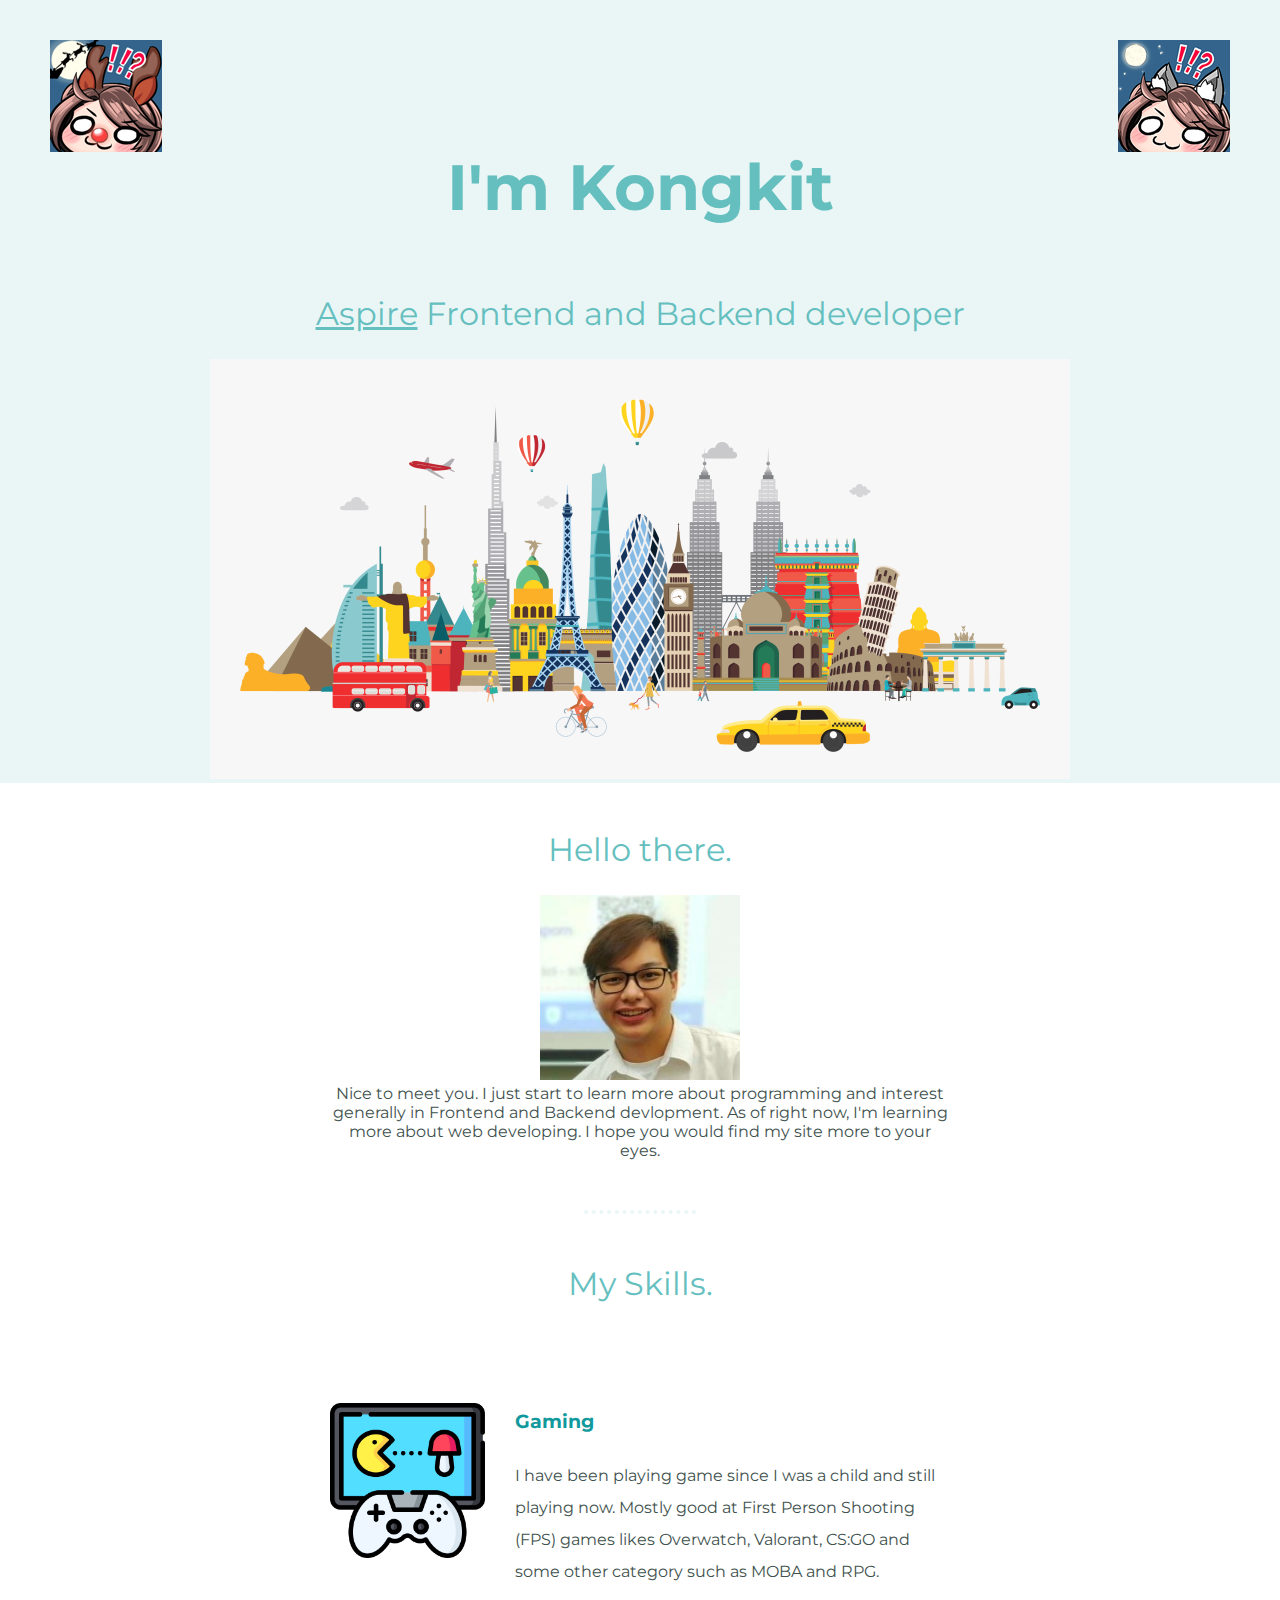
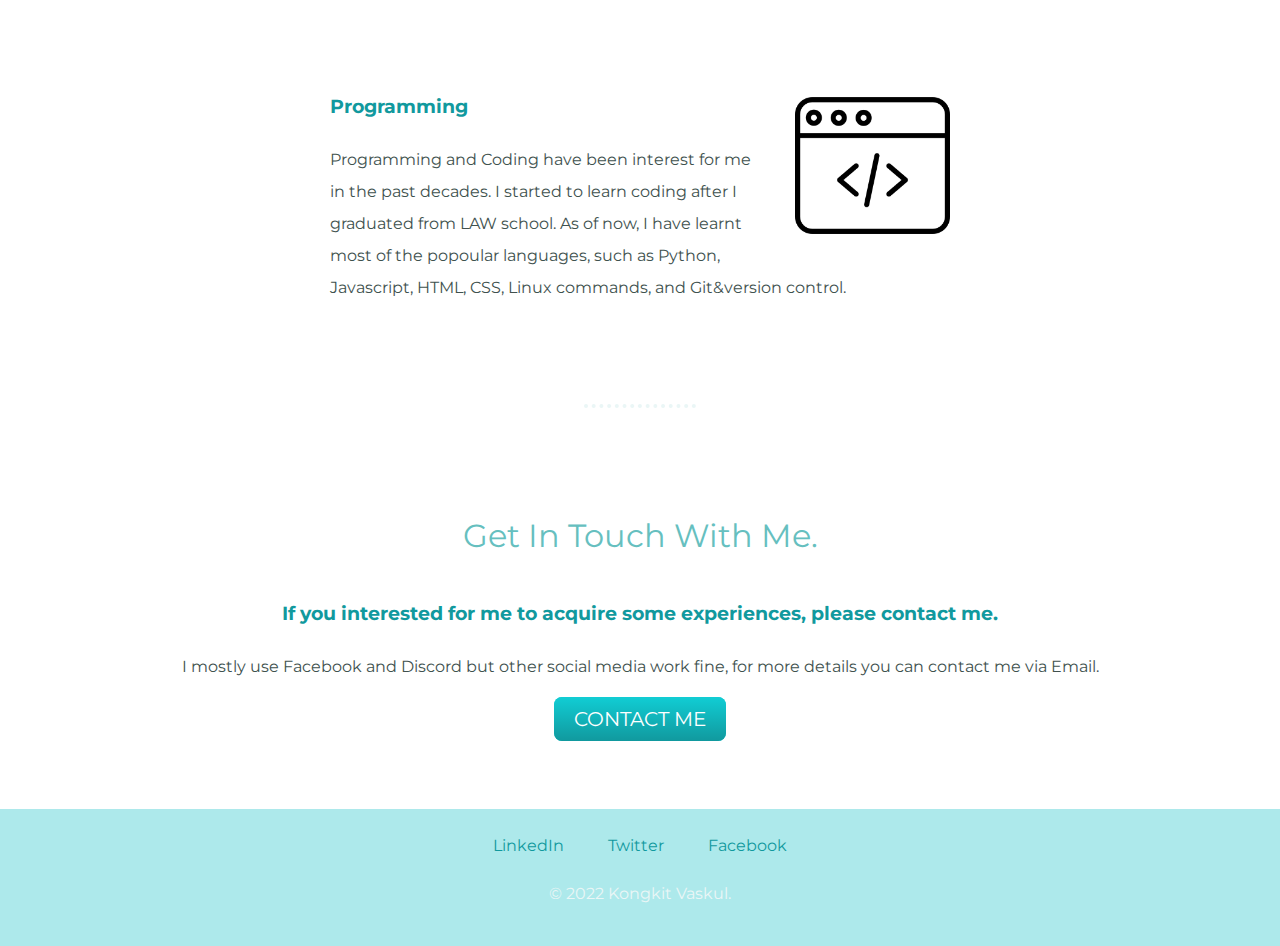
<file: index.html>
<!DOCTYPE html>
<html lang="en">
<head>
    <meta charset="UTF-8">
    <meta http-equiv="X-UA-Compatible" content="IE=edge">
    <meta name="viewport" content="width=device-width, initial-scale=1.0">
    <title>Kongkit Vaskul</title>
    <link rel="stylesheet" href="css/styles.css">
    <link rel="icon" href="image/favicon.ico">
    <link rel="preconnect" href="https://fonts.googleapis.com">
    <link rel="preconnect" href="https://fonts.gstatic.com" crossorigin>
    <link href="https://fonts.googleapis.com/css2?family=Merriweather&family=Montserrat&display=swap" rel="stylesheet">
</head>
<body>
    <div class="first-container">
        <img class="wolfie" src="image/littlewolf.png">
        <h1>I'm Kongkit</h1>
        <h2><u>Aspire</u> Frontend and Backend developer</h2>
        <img class="deery" src="image/littledeer.png">
        <img class="gurl" src="image/citycartoon.png">
    </div>
    <div class="middle-container">
        <div class="profile">
          <h2>Hello there.</h2>
          <img src="image/kong.jpg" alt="My_profile_picture">
          <p class="intro">Nice to meet you. I just start to learn more about programming and interest generally in Frontend and Backend devlopment. As of right now, I'm learning more about web developing. I hope you would find my site more to your eyes.</p>
        </div>
        <hr>
        <div class="skill">
          <h2>My Skills.</h2>
          <div class="skill-row">
            <img class="gaming" src="image/game-console.png" alt="gaming_controller">
            <h3>Gaming</h3>
            <p class="gaming_desc">I have been playing game since I was a child and still playing now. Mostly good at First Person Shooting (FPS) games likes Overwatch, Valorant, CS:GO and some other category such as MOBA and RPG.</p>
          </div>
          <div class="skill-row">
            <img class="web_programming" src="image/web-programming.png" alt="web_programming">
            <h3>Programming</h3>
            <p class="web_desc">Programming and Coding have been interest for me in the past decades. I started to learn coding after I graduated from LAW school. As of now, I have learnt most of the popoular languages, such as Python, Javascript, HTML, CSS, Linux commands, and Git&version control.</p>
          </div>
        </div>
        <hr>
        <div class="contact-me">
          <h2>Get In Touch With Me.</h2>
          <h3>If you interested for me to acquire some experiences, please contact me.</h3>
          <p>I mostly use Facebook and Discord but other social media work fine, for more details you can contact me via Email.</p>
          <a class="btn" href="mailto:twz.lotus13@gmail.com">CONTACT ME</a>
        </div>
      </div>
      
      
      <div class="bottom-container">
        <a class="footer-link" href="https://www.linkedin.com/in/kongkit-vaskul-30a283236">LinkedIn</a>
        <a class="footer-link" href="https://twitter.com/kgktvs">Twitter</a>
        <a class="footer-link" href="https://www.facebook.com/FrostyDogs/">Facebook</a>
        <p>© 2022 Kongkit Vaskul.</p>
      </div>
    <h3 hidden>This are most of my icon/picture sources</h3>
    <ul hidden>
        <li hidden><a href="https://www.flaticon.com/free-icons/game-controller" title="game controller icons">Game controller icons created by Freepik - Flaticon</a></li>
        <li hidden><a href="https://www.flaticon.com/free-animated-icons/trophy" title="trophy animated icons">Trophy animated icons created by Freepik - Flaticon</a></li>
        <li hidden><a href="https://www.flaticon.com/free-icons/code" title="code icons">Code icons created by Icongeek26 - Flaticon</a></li>
    </ul>
</body>
</html>
</file>
<file: css/styles.css>
body{
    margin: 0;
    text-align: center;
    font-family: 'Merriweather', serif;
}
h1{
    font-family: 'Montserrat', sans-serif;
    font-size: 4rem;
    color: #66BFBF;
    line-height: 2;
}
h2{
    font-family: 'Montserrat', sans-serif;
    font-size: 2rem;
    font-weight: normal;
    color: #66BFBF;
}
h3{
    font-family: 'Montserrat', sans-serif;
    color: #11999E;
}
a{
    font-family: 'Montserrat', sans-serif;
    color: #11999E;
    text-decoration: none;
}
a:hover{
    color: #EAF6F6;
}
p{
    font-family: 'Montserrat', sans-serif;
    color: #40514E;

}
hr{
    border-style: none;
    border-top: 4px dotted;
    width: 9%;
    color: #EAF6F6; 
    margin: 50px auto;
}
.first-container {
    background-color: #EAF6F6;
    padding-top: 80px;
}
.middle-container {
    padding: 20px;
}
.intro{
    width: 50%;
    margin: auto;
    padding: 10;
}
.bottom-container {
    background-color: #ade9eb;
    padding: 20px;
    line-height: 2;
}
.bottom-container p{
    color: #EAF6F6;
}
.footer-link {
    padding: 20px;
    margin: 50px auto;
}
.contact-me{
    padding: 20px 50px 50px 50px;
    line-height: 2;
}

.skill-row{
    width: 50%;
    margin: 100px auto;
    text-align: left;
    line-height: 2;
}
.gaming{
    width:25% ;
    float: left;
    margin-right: 30px;
}

.web_programming{
    width:25% ;
    float: right;
    margin-left: 30px;
}

.wolfie{
    position: absolute;
    top: 40px;
    right: 50px;
}
.deery{
    position: absolute;
    top: 40px;
    left: 50px;

}
.btn {
    background: #11cdd4;
    background-image: -webkit-linear-gradient(top, #11cdd4, #11999e);
    background-image: -moz-linear-gradient(top, #11cdd4, #11999e);
    background-image: -ms-linear-gradient(top, #11cdd4, #11999e);
    background-image: -o-linear-gradient(top, #11cdd4, #11999e);
    background-image: linear-gradient(to bottom, #11cdd4, #11999e);
    -webkit-border-radius: 8;
    -moz-border-radius: 8;
    border-radius: 8px;
    font-family: 'Montserrat', sans-serif;
    color: #ffffff;
    font-size: 20px;
    padding: 10px 20px 10px 20px;
    text-decoration: none;
  }
  
  .btn:hover {
    background: #30e3cb;
    background-image: -webkit-linear-gradient(top, #30e3cb, #2bc4ad);
    background-image: -moz-linear-gradient(top, #30e3cb, #2bc4ad);
    background-image: -ms-linear-gradient(top, #30e3cb, #2bc4ad);
    background-image: -o-linear-gradient(top, #30e3cb, #2bc4ad);
    background-image: linear-gradient(to bottom, #30e3cb, #2bc4ad);
    text-decoration: none;
  }
</file>
